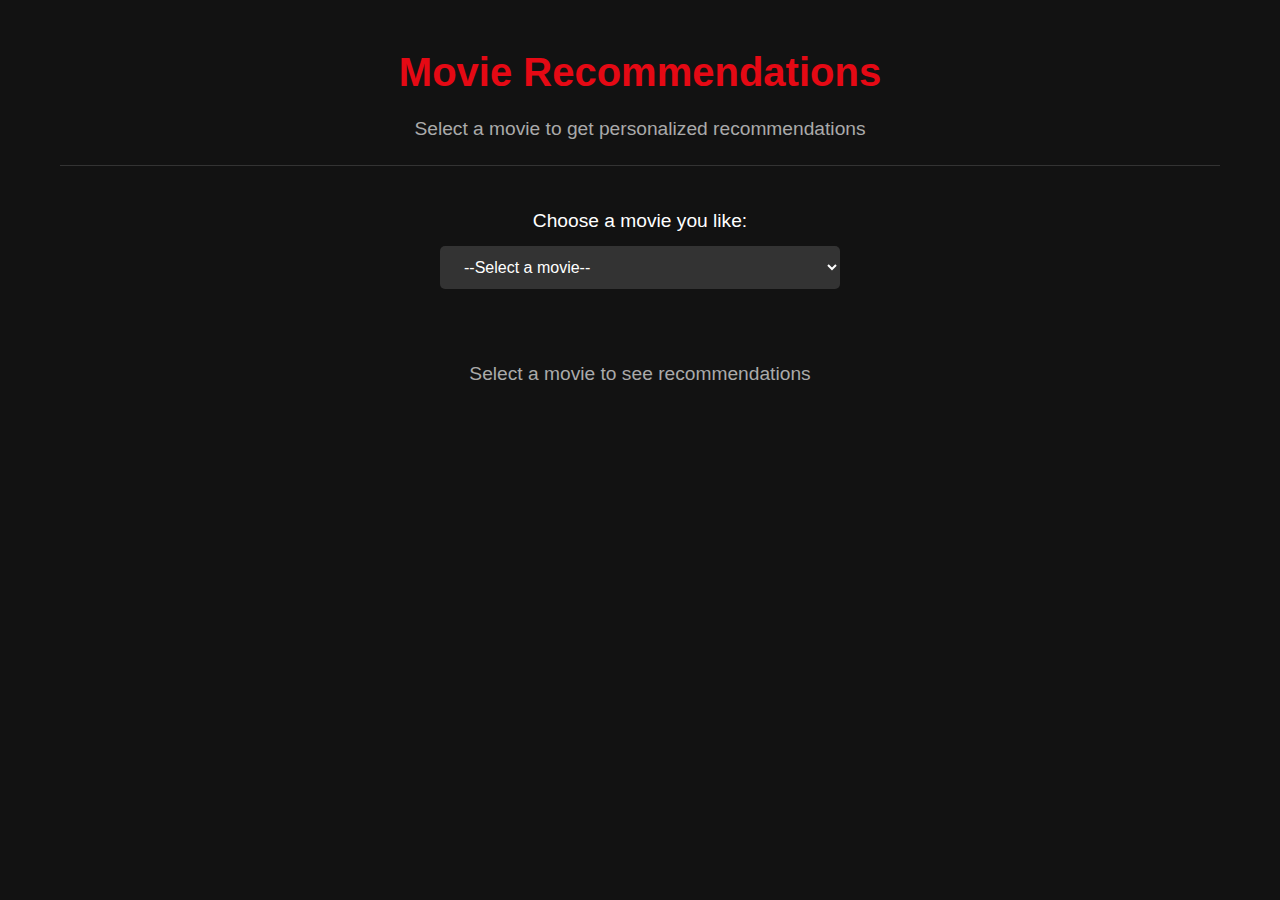
<file: index.html>
<!DOCTYPE html>
<html lang="en">

<head>
    <meta charset="UTF-8">
    <meta name="viewport" content="width=device-width, initial-scale=1.0">
    <title>Movie Recommendations</title>
    <style>
        * {
            margin: 0;
            padding: 0;
            box-sizing: border-box;
            font-family: 'Segoe UI', Tahoma, Geneva, Verdana, sans-serif;
        }

        body {
            background-color: #121212;
            color: #ffffff;
            line-height: 1.6;
        }

        .container {
            max-width: 1200px;
            margin: 0 auto;
            padding: 20px;
        }

        header {
            text-align: center;
            margin-bottom: 40px;
            padding: 20px 0;
            border-bottom: 1px solid #333;
        }

        header h1 {
            font-size: 2.5rem;
            margin-bottom: 10px;
            color: #e50914;
        }

        header p {
            font-size: 1.2rem;
            color: #aaa;
        }

        .movie-selector {
            margin-bottom: 30px;
            text-align: center;
        }

        label {
            display: block;
            margin-bottom: 10px;
            font-size: 1.2rem;
        }

        select {
            padding: 12px 20px;
            font-size: 1rem;
            border-radius: 5px;
            background-color: #333;
            color: white;
            border: none;
            width: 100%;
            max-width: 400px;
            cursor: pointer;
        }

        .recommendations-container {
            display: grid;
            grid-template-columns: repeat(auto-fill, minmax(250px, 1fr));
            gap: 20px;
            margin-top: 30px;
        }

        .initial-message {
            grid-column: 1 / -1;
            text-align: center;
            color: #aaa;
            font-size: 1.2rem;
            padding: 40px 0;
        }

        .movie-card {
            background-color: #1f1f1f;
            border-radius: 8px;
            overflow: hidden;
            transition: transform 0.3s ease;
            box-shadow: 0 4px 8px rgba(0, 0, 0, 0.3);
        }

        .movie-card:hover {
            transform: translateY(-5px);
        }

        .movie-poster {
            width: 100%;
            height: 300px;
            object-fit: cover;
        }

        .movie-info {
            padding: 15px;
        }

        .movie-title {
            font-size: 1.2rem;
            margin-bottom: 8px;
            color: #fff;
        }

        .movie-description {
            font-size: 0.9rem;
            color: #aaa;
        }

        @media (max-width: 768px) {
            .recommendations-container {
                grid-template-columns: repeat(auto-fill, minmax(200px, 1fr));
            }

            header h1 {
                font-size: 2rem;
            }
        }

        @media (max-width: 480px) {
            .recommendations-container {
                grid-template-columns: 1fr;
            }

            .movie-card {
                max-width: 300px;
                margin: 0 auto;
            }
        }
    </style>
</head>

<body>
    <div class="container">
        <header>
            <h1>Movie Recommendations</h1>
            <p>Select a movie to get personalized recommendations</p>
        </header>

        <div class="movie-selector">
            <label for="movie-select">Choose a movie you like:</label>
            <select id="movie-select">
                <option value="">--Select a movie--</option>
                <option value="inception">Inception</option>
                <option value="darkKnight">The Dark Knight</option>
                <option value="pulpFiction">Pulp Fiction</option>
                <option value="avengers">The Avengers</option>
                <option value="titanic">Titanic</option>
            </select>
        </div>

        <div id="recommendations" class="recommendations-container">
            <p class="initial-message">Select a movie to see recommendations</p>
        </div>
    </div>

    <script>
        // Movie database with recommendations
        const movieDatabase = {
            inception: {
                title: "Inception",
                recommendations: [
                    {
                        id: "interstellar",
                        title: "Interstellar",
                        image: "https://via.placeholder.com/300x450?text=Interstellar",
                        description: "A team of explorers travel through a wormhole in space in an attempt to ensure humanity's survival."
                    },
                    {
                        id: "shutter-island",
                        title: "Shutter Island",
                        image: "https://via.placeholder.com/300x450?text=Shutter+Island",
                        description: "A U.S. Marshal investigates the disappearance of a murderer who escaped from a hospital for the criminally insane."
                    },
                    {
                        id: "matrix",
                        title: "The Matrix",
                        image: "https://via.placeholder.com/300x450?text=The+Matrix",
                        description: "A computer hacker learns about the true nature of reality and his role in the war against its controllers."
                    },
                    {
                        id: "tenet",
                        title: "Tenet",
                        image: "https://via.placeholder.com/300x450?text=Tenet",
                        description: "Armed with only one word, Tenet, a protagonist journeys through a twilight world of international espionage."
                    }
                ]
            },
            darkKnight: {
                title: "The Dark Knight",
                recommendations: [
                    {
                        id: "batman-begins",
                        title: "Batman Begins",
                        image: "https://via.placeholder.com/300x450?text=Batman+Begins",
                        description: "After training with his mentor, Batman begins his fight to free crime-ridden Gotham City from corruption."
                    },
                    {
                        id: "joker",
                        title: "Joker",
                        image: "https://via.placeholder.com/300x450?text=Joker",
                        description: "A mentally troubled stand-up comedian embarks on a downward spiral that leads to the creation of an iconic villain."
                    },
                    {
                        id: "v-for-vendetta",
                        title: "V for Vendetta",
                        image: "https://via.placeholder.com/300x450?text=V+for+Vendetta",
                        description: "In a future British tyranny, a shadowy freedom fighter, known only by the alias of 'V', plots to overthrow it."
                    },
                    {
                        id: "logan",
                        title: "Logan",
                        image: "https://via.placeholder.com/300x450?text=Logan",
                        description: "In a future where mutants are nearly extinct, an elderly and weary Logan leads a quiet life."
                    }
                ]
            },
            pulpFiction: {
                title: "Pulp Fiction",
                recommendations: [
                    {
                        id: "reservoir-dogs",
                        title: "Reservoir Dogs",
                        image: "https://via.placeholder.com/300x450?text=Reservoir+Dogs",
                        description: "When a simple jewelry heist goes horribly wrong, the surviving criminals begin to suspect that one of them is a police informant."
                    },
                    {
                        id: "goodfellas",
                        title: "Goodfellas",
                        image: "https://via.placeholder.com/300x450?text=Goodfellas",
                        description: "The story of Henry Hill and his life in the mob, covering his relationship with his wife Karen and his mob partners Jimmy Conway and Tommy DeVito."
                    },
                    {
                        id: "fight-club",
                        title: "Fight Club",
                        image: "https://via.placeholder.com/300x450?text=Fight+Club",
                        description: "An insomniac office worker and a devil-may-care soapmaker form an underground fight club that evolves into something much more."
                    },
                    {
                        id: "django-unchained",
                        title: "Django Unchained",
                        image: "https://via.placeholder.com/300x450?text=Django+Unchained",
                        description: "With the help of a German bounty hunter, a freed slave sets out to rescue his wife from a brutal Mississippi plantation owner."
                    }
                ]
            },
            avengers: {
                title: "The Avengers",
                recommendations: [
                    {
                        id: "iron-man",
                        title: "Iron Man",
                        image: "https://via.placeholder.com/300x450?text=Iron+Man",
                        description: "After being held captive in an Afghan cave, billionaire engineer Tony Stark creates a unique weaponized suit of armor to fight evil."
                    },
                    {
                        id: "guardians-of-the-galaxy",
                        title: "Guardians of the Galaxy",
                        image: "https://via.placeholder.com/300x450?text=Guardians+of+the+Galaxy",
                        description: "A group of intergalactic criminals must pull together to stop a fanatical warrior with plans to purge the universe."
                    },
                    {
                        id: "thor-ragnarok",
                        title: "Thor: Ragnarok",
                        image: "https://via.placeholder.com/300x450?text=Thor+Ragnarok",
                        description: "Imprisoned on the planet Sakaar, Thor must race against time to return to Asgard and stop Ragnarök."
                    },
                    {
                        id: "black-panther",
                        title: "Black Panther",
                        image: "https://via.placeholder.com/300x450?text=Black+Panther",
                        description: "T'Challa, heir to the hidden but advanced kingdom of Wakanda, must step forward to lead his people into a new future."
                    }
                ]
            },
            titanic: {
                title: "Titanic",
                recommendations: [
                    {
                        id: "the-notebook",
                        title: "The Notebook",
                        image: "https://via.placeholder.com/300x450?text=The+Notebook",
                        description: "A poor yet passionate young man falls in love with a rich young woman, giving her a sense of freedom, but they are soon separated because of their social differences."
                    },
                    {
                        id: "pearl-harbor",
                        title: "Pearl Harbor",
                        image: "https://via.placeholder.com/300x450?text=Pearl+Harbor",
                        description: "A tale of war and romance mixed in with history. The story follows two lifelong friends and a beautiful nurse who are caught up in the horror of an infamous Sunday morning in 1941."
                    },
                    {
                        id: "romeo-and-juliet",
                        title: "Romeo + Juliet",
                        image: "https://via.placeholder.com/300x450?text=Romeo+and+Juliet",
                        description: "Shakespeare's famous play is updated to the hip modern suburb of Verona still retaining its original dialogue."
                    },
                    {
                        id: "a-star-is-born",
                        title: "A Star Is Born",
                        image: "https://via.placeholder.com/300x450?text=A+Star+Is+Born",
                        description: "A musician helps a young singer find fame as age and alcoholism send his own career into a downward spiral."
                    }
                ]
            }
        };

        // Get DOM elements
        const movieSelect = document.getElementById('movie-select');
        const recommendationsContainer = document.getElementById('recommendations');

        // Event listener for movie selection
        movieSelect.addEventListener('change', function () {
            const selectedMovie = this.value;

            // Clear previous recommendations
            recommendationsContainer.innerHTML = '';

            if (selectedMovie === '') {
                // If no movie is selected, show the initial message
                recommendationsContainer.innerHTML = '<p class="initial-message">Select a movie to see recommendations</p>';
                return;
            }

            // Get the selected movie data
            const movieData = movieDatabase[selectedMovie];

            // Add a heading for the recommendations
            const heading = document.createElement('h2');
            heading.textContent = `Because you like ${movieData.title}, you might also enjoy:`;
            heading.style.gridColumn = '1 / -1';
            heading.style.marginBottom = '20px';
            heading.style.textAlign = 'center';
            recommendationsContainer.appendChild(heading);

            // Create movie cards for each recommendation
            movieData.recommendations.forEach(movie => {
                const movieCard = document.createElement('div');
                movieCard.className = 'movie-card';

                movieCard.innerHTML = `
            <img src="${movie.image}" alt="${movie.title}" class="movie-poster">
            <div class="movie-info">
                <h3 class="movie-title">${movie.title}</h3>
                <p class="movie-description">${movie.description}</p>
            </div>
        `;

                recommendationsContainer.appendChild(movieCard);
            });
        });
    </script>
</body>

</html>
</file>
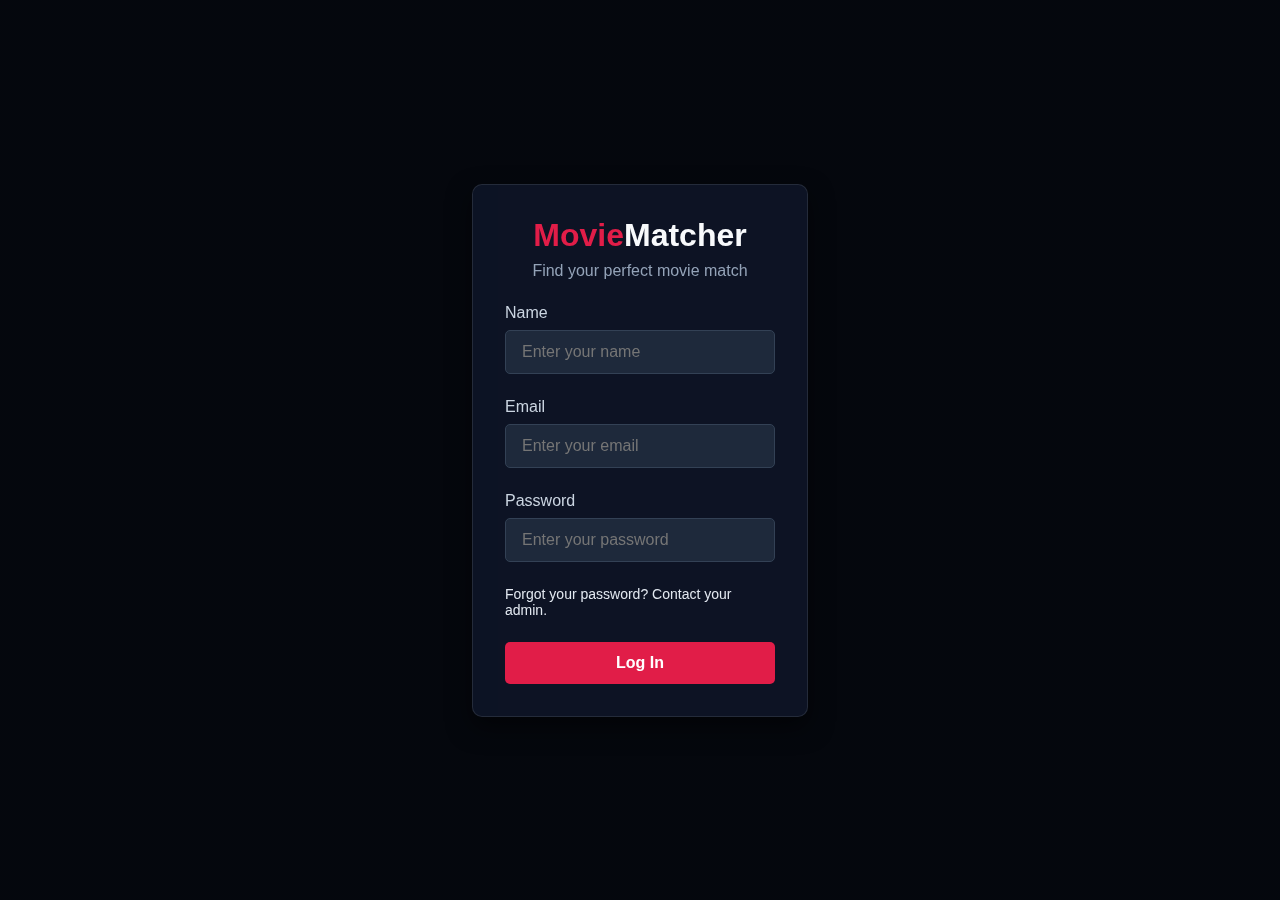
<file: templates/account/lgn.html>
<!-- login.html -->
<!DOCTYPE html>
<html lang="en">

<head>
  <meta charset="UTF-8" />
  <meta name="viewport" content="width=device-width, initial-scale=1.0" />
  <title>MovieMatcher - Login</title>
      <style>
        * {
            margin: 0;
            padding: 0;
            box-sizing: border-box;
            font-family: 'Segoe UI', Tahoma, Geneva, Verdana, sans-serif;
        }

        body {
            background-color: #0f172a;
            color: #e2e8f0;
            height: 100vh;
            display: flex;
            align-items: center;
            justify-content: center;
            background-image: linear-gradient(rgba(0, 0, 0, 0.7), rgba(0, 0, 0, 0.7)),
                url('https://images.unsplash.com/photo-1489599849927-2ee91cede3ba?ixlib=rb-1.2.1&auto=format&fit=crop&w=1350&q=80');
            background-size: cover;
            background-position: center;
        }

        .container {
            width: 100%;
            max-width: 400px;
            padding: 2rem;
        }

        .login-card {
            background-color: rgba(15, 23, 42, 0.8);
            border-radius: 10px;
            padding: 2rem;
            box-shadow: 0 10px 25px rgba(0, 0, 0, 0.5);
            backdrop-filter: blur(10px);
            border: 1px solid rgba(255, 255, 255, 0.1);
        }

        .logo {
            text-align: center;
            margin-bottom: 1.5rem;
        }

        .logo h1 {
            color: #e11d48;
            font-size: 2rem;
            font-weight: bold;
        }

        .logo span {
            color: #f8fafc;
        }

        .logo p {
            color: #94a3b8;
            margin-top: 0.5rem;
        }

        .form-group {
            margin-bottom: 1.5rem;
        }

        .form-group label {
            display: block;
            margin-bottom: 0.5rem;
            color: #cbd5e1;
            font-weight: 500;
        }

        .form-group input {
            width: 100%;
            padding: 0.75rem 1rem;
            border-radius: 5px;
            border: 1px solid #334155;
            background-color: #1e293b;
            color: #f8fafc;
            font-size: 1rem;
            transition: all 0.3s ease;
        }

        .form-group input:focus {
            outline: none;
            border-color: #e11d48;
            box-shadow: 0 0 0 2px rgba(225, 29, 72, 0.2);
        }

        .remember-forgot {
            display: flex;
            justify-content: space-between;
            align-items: center;
            margin-bottom: 1.5rem;
            font-size: 0.875rem;
        }

        .remember {
            display: flex;
            align-items: center;
        }

        .remember input {
            margin-right: 0.5rem;
            accent-color: #e11d48;
        }

        .forgot-password {
            color: #94a3b8;
            text-decoration: none;
            transition: color 0.3s ease;
        }

        .forgot-password:hover {
            color: #e11d48;
        }

        .login-btn {
            width: 100%;
            padding: 0.75rem;
            background-color: #e11d48;
            color: white;
            border: none;
            border-radius: 5px;
            font-size: 1rem;
            font-weight: 600;
            cursor: pointer;
            transition: background-color 0.3s ease;
        }

        .login-btn:hover {
            background-color: #be123c;
        }

        .signup {
            text-align: center;
            margin-top: 1.5rem;
            color: #94a3b8;
            font-size: 0.875rem;
        }

        .signup a {
            color: #e11d48;
            text-decoration: none;
            font-weight: 600;
            transition: color 0.3s ease;
        }

        .signup a:hover {
            text-decoration: underline;
        }

        .divider {
            display: flex;
            align-items: center;
            margin: 1.5rem 0;
            color: #64748b;
            font-size: 0.875rem;
        }

        .divider::before,
        .divider::after {
            content: "";
            flex: 1;
            height: 1px;
            background-color: #334155;
        }

        .divider span {
            padding: 0 1rem;
        }

        .social-login {
            display: flex;
            justify-content: center;
            gap: 1rem;
        }

        .social-btn {
            display: flex;
            align-items: center;
            justify-content: center;
            width: 40px;
            height: 40px;
            border-radius: 50%;
            background-color: #1e293b;
            border: 1px solid #334155;
            cursor: pointer;
            transition: all 0.3s ease;
        }

        .social-btn:hover {
            background-color: #334155;
        }

        .social-icon {
            width: 20px;
            height: 20px;
            fill: #94a3b8;
        }

        @media (max-width: 480px) {
            .container {
                padding: 1rem;
            }

            .login-card {
                padding: 1.5rem;
            }
        }
    </style>
</head>

<body>
  <div class="container">
    <div class="login-card">
      <div class="logo">
        <h1>Movie<span>Matcher</span></h1>
        <p>Find your perfect movie match</p>
      </div>

      <form action="profile.html" method="GET">
        <div class="form-group">
          <label for="name">Name</label>
          <input type="text" id="name" name="name" placeholder="Enter your name" required />
        </div>

        <div class="form-group">
          <label for="email">Email</label>
          <input type="email" id="email" name="email" placeholder="Enter your email" required />
        </div>

        <div class="form-group">
          <label for="password">Password</label>
          <input type="password" id="password" name="password" placeholder="Enter your password" required />
        </div>

        <div class="remember-forgot">
          <p class="help-text">Forgot your password? Contact your admin.</p>
        </div>

        <button type="submit" class="login-btn">Log In</button>
      </form>
    </div>
  </div>
</body>

</html>
</file>
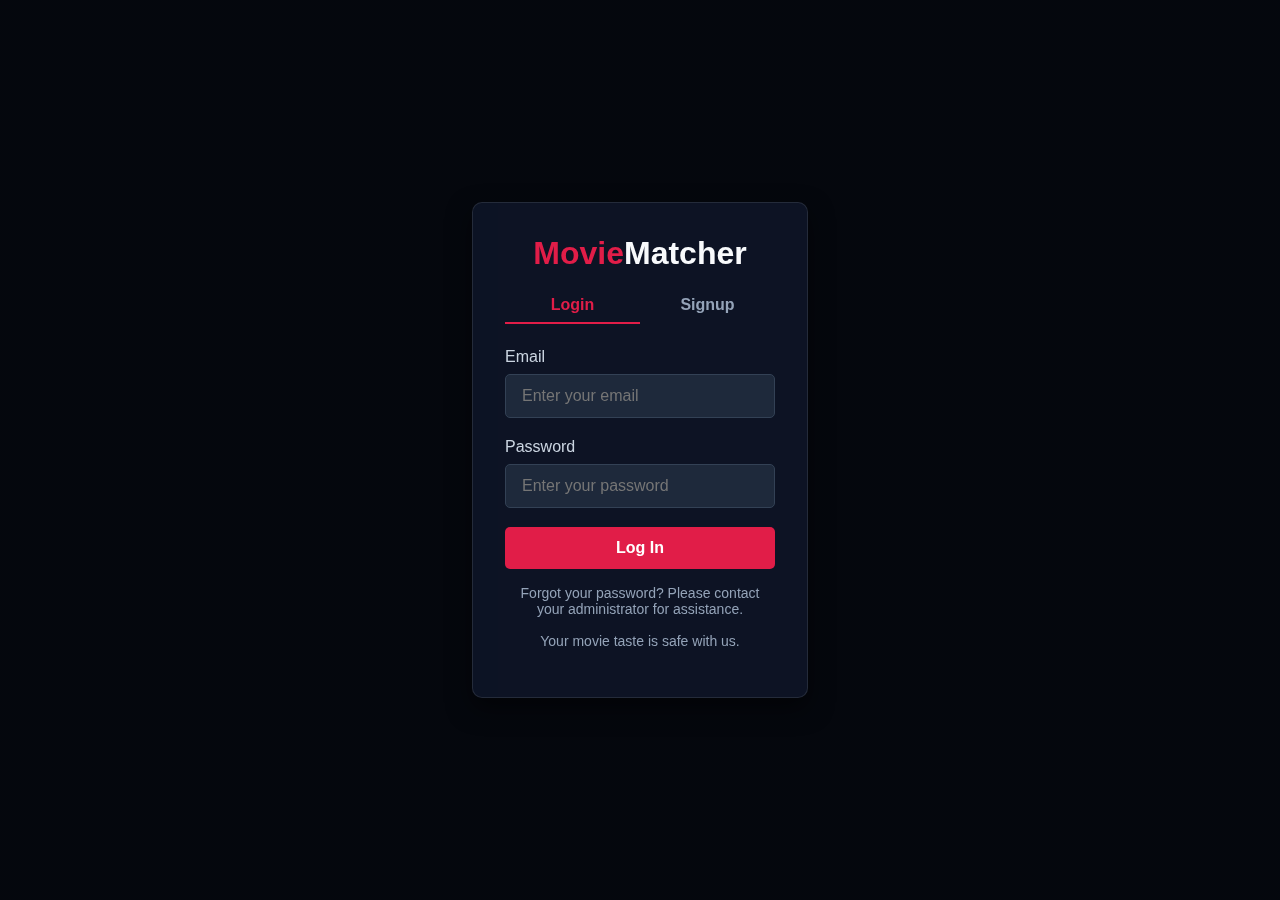
<file: templates/account/login.html>
<!DOCTYPE html>
<html lang="en">

<head>
  <meta charset="UTF-8" />
  <meta name="viewport" content="width=device-width, initial-scale=1.0" />
  <title>MovieMatcher - Auth</title>
  <style>
    /* Base Styles */
    * {
      margin: 0;
      padding: 0;
      box-sizing: border-box;
      font-family: 'Segoe UI', Tahoma, Geneva, Verdana, sans-serif;
    }

    body {
      background-color: #0f172a;
      color: #e2e8f0;
      height: 100vh;
      display: flex;
      align-items: center;
      justify-content: center;
      background-image: linear-gradient(rgba(0, 0, 0, 0.7), rgba(0, 0, 0, 0.7)),
        url('https://images.unsplash.com/photo-1489599849927-2ee91cede3ba?ixlib=rb-1.2.1&auto=format&fit=crop&w=1350&q=80');
      background-size: cover;
      background-position: center;
    }

    .container {
      width: 100%;
      max-width: 400px;
      padding: 2rem;
    }

    .auth-card {
      background-color: rgba(15, 23, 42, 0.8);
      border-radius: 10px;
      padding: 2rem;
      box-shadow: 0 10px 25px rgba(0, 0, 0, 0.5);
      backdrop-filter: blur(10px);
      border: 1px solid rgba(255, 255, 255, 0.1);
    }

    .logo {
      text-align: center;
      margin-bottom: 1rem;
    }

    .logo h1 {
      color: #e11d48;
      font-size: 2rem;
      font-weight: bold;
    }

    .logo span {
      color: #f8fafc;
    }

    .tabs {
      display: flex;
      justify-content: space-between;
      margin-bottom: 1.5rem;
    }

    .tabs button {
      flex: 1;
      padding: 0.5rem;
      background-color: transparent;
      border: none;
      border-bottom: 2px solid transparent;
      color: #94a3b8;
      font-size: 1rem;
      font-weight: 600;
      cursor: pointer;
      transition: all 0.3s ease;
    }

    .tabs button.active {
      color: #e11d48;
      border-color: #e11d48;
    }

    .form-group {
      margin-bottom: 1.2rem;
    }

    .form-group label {
      display: block;
      margin-bottom: 0.5rem;
      color: #cbd5e1;
      font-weight: 500;
    }

    .form-group input {
      width: 100%;
      padding: 0.75rem 1rem;
      border-radius: 5px;
      border: 1px solid #334155;
      background-color: #1e293b;
      color: #f8fafc;
      font-size: 1rem;
      transition: all 0.3s ease;
    }

    .form-group input:focus {
      outline: none;
      border-color: #e11d48;
      box-shadow: 0 0 0 2px rgba(225, 29, 72, 0.2);
    }

    .login-btn {
      width: 100%;
      padding: 0.75rem;
      background-color: #e11d48;
      color: white;
      border: none;
      border-radius: 5px;
      font-size: 1rem;
      font-weight: 600;
      cursor: pointer;
      transition: background-color 0.3s ease;
    }

    .login-btn:hover {
      background-color: #be123c;
    }

    .form {
      display: none;
    }

    .form.active {
      display: block;
    }

    .help-text {
      font-size: 0.875rem;
      color: #94a3b8;
      text-align: center;
      margin: 1rem 0;
    }

    @media (max-width: 480px) {
      .container {
        padding: 1rem;
      }

      .auth-card {
        padding: 1.5rem;
      }
    }
  </style>
</head>

<body>
  <div class="container">
    <div class="auth-card">
      <div class="logo">
        <h1>Movie<span>Matcher</span></h1>
      </div>

      <div class="tabs">
        <button class="tab-btn active" onclick="showForm('login')">Login</button>
        <button class="tab-btn" onclick="showForm('signup')">Signup</button>
      </div>

      <!-- Login Form -->
      <form id="login-form" class="form active" action="profile.html" method="GET">
        <div class="form-group">
          <label for="login-email">Email</label>
          <input type="email" id="login-email" name="email" placeholder="Enter your email" required />
        </div>

        <div class="form-group">
          <label for="login-password">Password</label>
          <input type="password" id="login-password" name="password" placeholder="Enter your password" required />
        </div>

        <button type="submit" class="login-btn">Log In</button>
      </form>
           <p class="help-text">
                    Forgot your password? Please contact your administrator for assistance.
                </p>

      <!-- Signup Form -->
      <form id="signup-form" class="form">
        <div class="form-group">
          <label for="signup-name">Name</label>
          <input type="text" id="signup-name" placeholder="Enter your name" required />
        </div>

        <div class="form-group">
          <label for="signup-email">Email</label>
          <input type="email" id="signup-email" placeholder="Enter your email" required />
        </div>

        <div class="form-group">
          <label for="signup-password">Password</label>
          <input type="password" id="signup-password" placeholder="Create a password" required />
        </div>

        <button type="submit" class="login-btn">Sign Up</button>
      </form>

      <p class="help-text">Your movie taste is safe with us.</p>
    </div>
  </div>

  <script>
    function showForm(formType) {
      const loginForm = document.getElementById("login-form");
      const signupForm = document.getElementById("signup-form");
      const buttons = document.querySelectorAll(".tab-btn");

      buttons.forEach(btn => btn.classList.remove("active"));
      if (formType === "login") {
        loginForm.classList.add("active");
        signupForm.classList.remove("active");
        buttons[0].classList.add("active");
      } else {
        signupForm.classList.add("active");
        loginForm.classList.remove("active");
        buttons[1].classList.add("active");
      }
    }
  </script>
</body>

</html>
</file>
